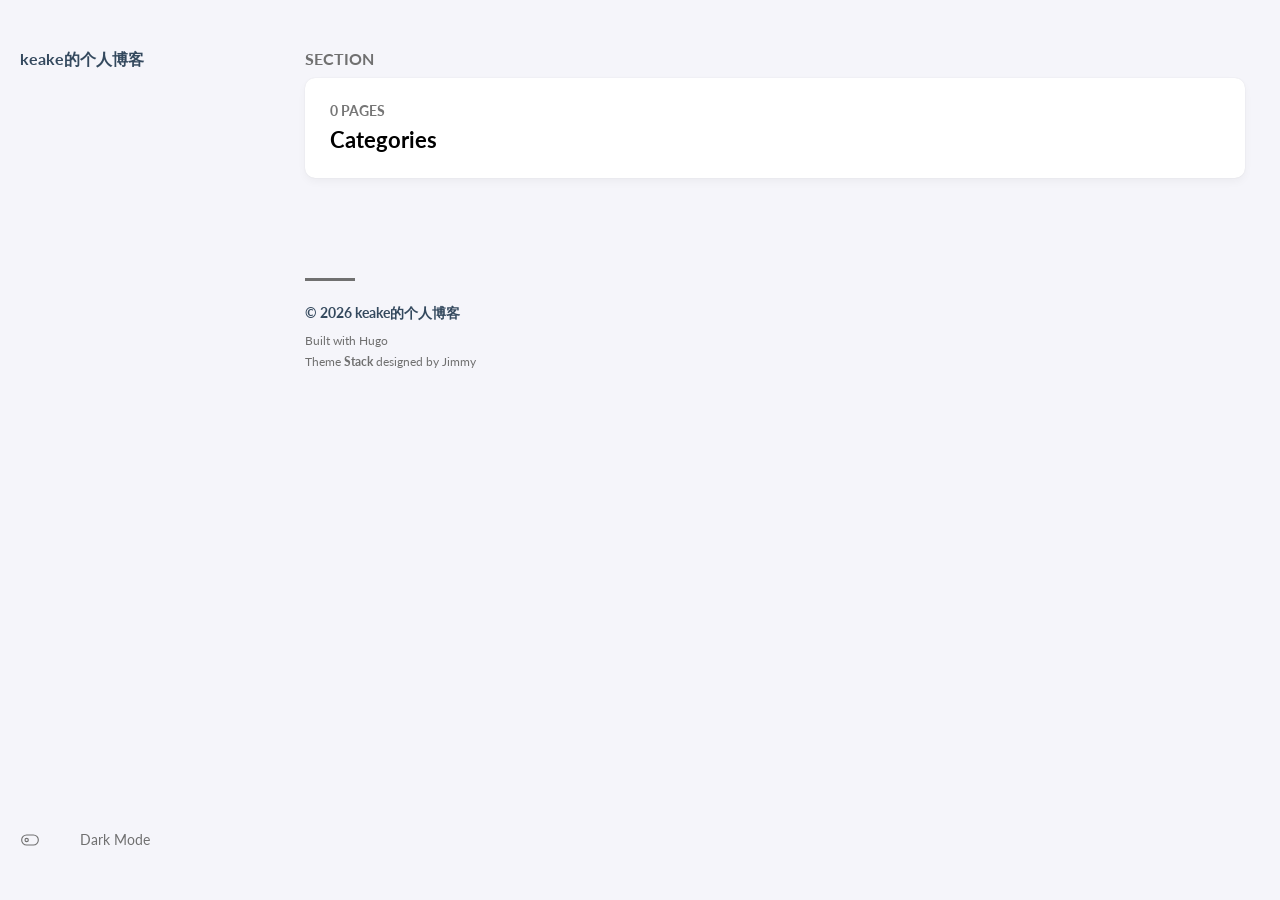
<file: categories/index.html>
<!DOCTYPE html>
<html lang="zh-CN" dir="ltr">
    <head><meta charset='utf-8'>
<meta name='viewport' content='width=device-width, initial-scale=1'><meta name='description' content="">
<title>Categories</title>


<link rel="canonical" href="https://example.org/categories/">
<link rel="preconnect" href="https://fonts.googleapis.com">
<link rel="preconnect" href="https://fonts.gstatic.com" crossorigin>
<link rel="preload" as="style" href="https://fonts.googleapis.com/css2?family=Lato:wght@300;400;700&display=swap">
<link rel="stylesheet" href="https://fonts.googleapis.com/css2?family=Lato:wght@300;400;700&display=swap">


<link rel="stylesheet" href="/scss/style.min.799d4eb5edb117f7012621164cf273d31efe3561381d5c5d3a82cda35aedd700.css"><meta property='og:title' content="Categories">
<meta property='og:description' content="">
<meta property='og:url' content='https://example.org/categories/'>
<meta property='og:site_name' content='keake的个人博客'>
<meta property='og:type' content='website'>
<meta name="twitter:title" content="Categories">
<meta name="twitter:description" content=""><link rel="alternate" type="application/rss&#43;xml" href="https://example.org/categories/index.xml">
    </head>
    <body class="">
    <script>
        (function() {
            const colorSchemeKey = 'StackColorScheme';
            if(!localStorage.getItem(colorSchemeKey)){
                localStorage.setItem(colorSchemeKey, "auto");
            }
        })();
    </script><script>
    (function() {
        const colorSchemeKey = 'StackColorScheme';
        const colorSchemeItem = localStorage.getItem(colorSchemeKey);
        const supportDarkMode = window.matchMedia('(prefers-color-scheme: dark)').matches === true;

        if (colorSchemeItem == 'dark' || colorSchemeItem === 'auto' && supportDarkMode) {
            

            document.documentElement.dataset.scheme = 'dark';
        } else {
            document.documentElement.dataset.scheme = 'light';
        }
    })();
</script>
<div class="container main-container flex on-phone--column compact"><aside class="sidebar left-sidebar sticky ">
    <button class="hamburger hamburger--spin" type="button" id="toggle-menu" aria-label="Toggle Menu">
        <span class="hamburger-box">
            <span class="hamburger-inner"></span>
        </span>
    </button>

    <header>
        
        
        <div class="site-meta">
            <h1 class="site-name"><a href="/">keake的个人博客</a></h1>
            <h2 class="site-description"></h2>
        </div>
    </header><ol class="menu" id="main-menu">
        
        
        <li class="menu-bottom-section">
            <ol class="menu">

                
                    <li id="dark-mode-toggle">
                        <svg xmlns="http://www.w3.org/2000/svg" class="icon icon-tabler icon-tabler-toggle-left" width="24" height="24" viewBox="0 0 24 24" stroke-width="2" stroke="currentColor" fill="none" stroke-linecap="round" stroke-linejoin="round">
  <path stroke="none" d="M0 0h24v24H0z"/>
  <circle cx="8" cy="12" r="2" />
  <rect x="2" y="6" width="20" height="12" rx="6" />
</svg>



                        <svg xmlns="http://www.w3.org/2000/svg" class="icon icon-tabler icon-tabler-toggle-right" width="24" height="24" viewBox="0 0 24 24" stroke-width="2" stroke="currentColor" fill="none" stroke-linecap="round" stroke-linejoin="round">
  <path stroke="none" d="M0 0h24v24H0z"/>
  <circle cx="16" cy="12" r="2" />
  <rect x="2" y="6" width="20" height="12" rx="6" />
</svg>



                        <span>Dark Mode</span>
                    </li>
                
            </ol>
        </li>
    </ol>
</aside>

    

            <main class="main full-width">
    <header>
        <h3 class="section-title">
            
                Section
            
        </h3>

        <div class="section-card">
            <div class="section-details">
                <h3 class="section-count">0 pages</h3>
                <h1 class="section-term">Categories</h1>
                
            </div>
        </div>
    </header>
    
    
        <section class="article-list--compact">
            
        </section>
    <footer class="site-footer">
    <section class="copyright">
        &copy; 
        
        2026 keake的个人博客
    </section>
    
    <section class="powerby">
        Built with <a href="https://gohugo.io/" target="_blank" rel="noopener">Hugo</a> <br />
        Theme <b><a href="https://github.com/CaiJimmy/hugo-theme-stack" target="_blank" rel="noopener" data-version="4.0.2">Stack</a></b> designed by <a href="https://jimmycai.com" target="_blank" rel="noopener">Jimmy</a>
    </section>
</footer>


            </main>
        </div>
        
<script type="text/javascript" src="/ts/main.1ff1e5fdc4e178ed422e50aa407526dc552f26342d729343fded19416194382c.js" defer></script>


    </body>
</html>
</file>
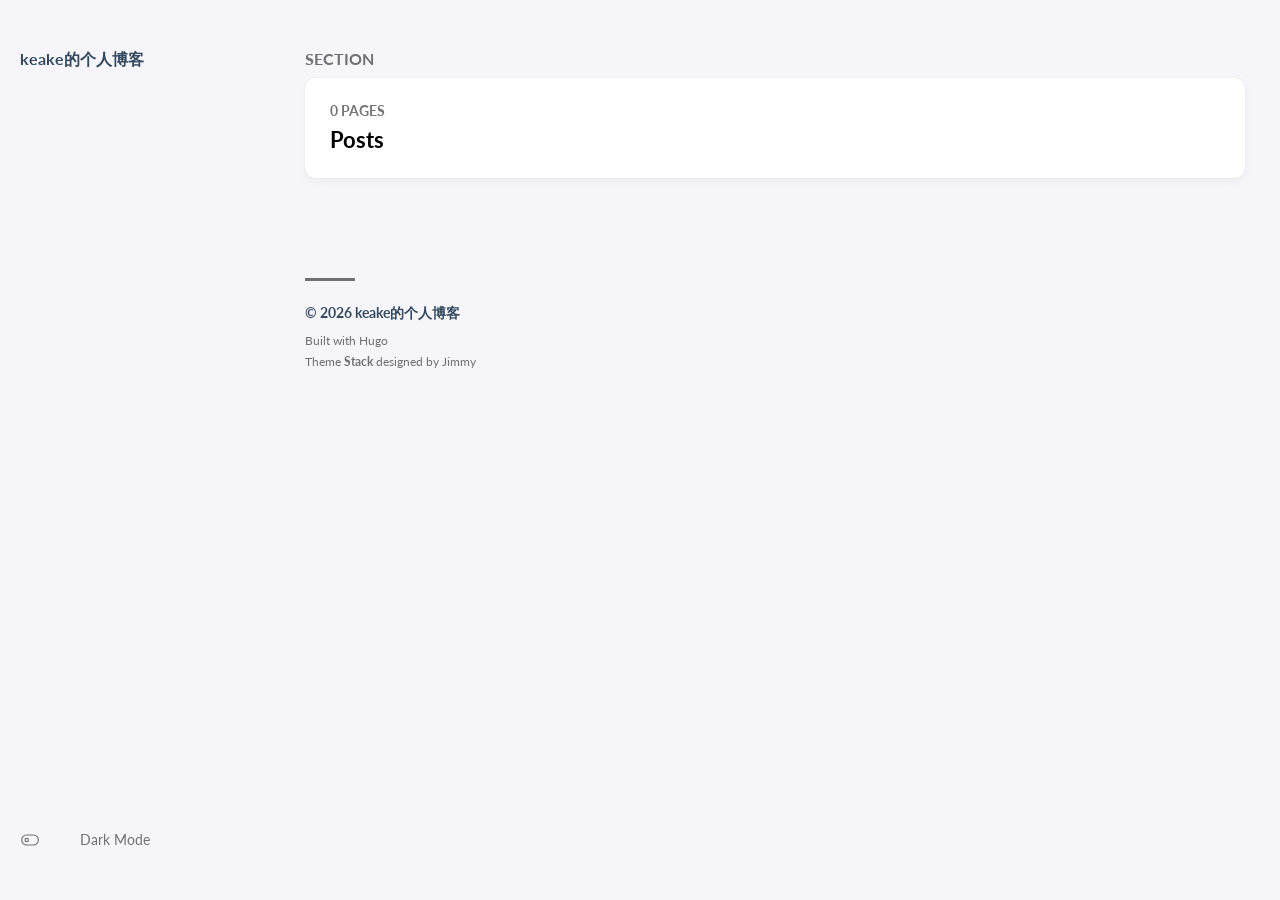
<file: post/index.html>
<!DOCTYPE html>
<html lang="zh-CN" dir="ltr">
    <head><meta charset='utf-8'>
<meta name='viewport' content='width=device-width, initial-scale=1'><meta name='description' content="">
<title>Posts</title>


<link rel="canonical" href="https://example.org/post/">
<link rel="preconnect" href="https://fonts.googleapis.com">
<link rel="preconnect" href="https://fonts.gstatic.com" crossorigin>
<link rel="preload" as="style" href="https://fonts.googleapis.com/css2?family=Lato:wght@300;400;700&display=swap">
<link rel="stylesheet" href="https://fonts.googleapis.com/css2?family=Lato:wght@300;400;700&display=swap">


<link rel="stylesheet" href="/scss/style.min.799d4eb5edb117f7012621164cf273d31efe3561381d5c5d3a82cda35aedd700.css"><meta property='og:title' content="Posts">
<meta property='og:description' content="">
<meta property='og:url' content='https://example.org/post/'>
<meta property='og:site_name' content='keake的个人博客'>
<meta property='og:type' content='website'>
<meta name="twitter:title" content="Posts">
<meta name="twitter:description" content=""><link rel="alternate" type="application/rss&#43;xml" href="https://example.org/post/index.xml">
    </head>
    <body class="">
    <script>
        (function() {
            const colorSchemeKey = 'StackColorScheme';
            if(!localStorage.getItem(colorSchemeKey)){
                localStorage.setItem(colorSchemeKey, "auto");
            }
        })();
    </script><script>
    (function() {
        const colorSchemeKey = 'StackColorScheme';
        const colorSchemeItem = localStorage.getItem(colorSchemeKey);
        const supportDarkMode = window.matchMedia('(prefers-color-scheme: dark)').matches === true;

        if (colorSchemeItem == 'dark' || colorSchemeItem === 'auto' && supportDarkMode) {
            

            document.documentElement.dataset.scheme = 'dark';
        } else {
            document.documentElement.dataset.scheme = 'light';
        }
    })();
</script>
<div class="container main-container flex on-phone--column compact"><aside class="sidebar left-sidebar sticky ">
    <button class="hamburger hamburger--spin" type="button" id="toggle-menu" aria-label="Toggle Menu">
        <span class="hamburger-box">
            <span class="hamburger-inner"></span>
        </span>
    </button>

    <header>
        
        
        <div class="site-meta">
            <h1 class="site-name"><a href="/">keake的个人博客</a></h1>
            <h2 class="site-description"></h2>
        </div>
    </header><ol class="menu" id="main-menu">
        
        
        <li class="menu-bottom-section">
            <ol class="menu">

                
                    <li id="dark-mode-toggle">
                        <svg xmlns="http://www.w3.org/2000/svg" class="icon icon-tabler icon-tabler-toggle-left" width="24" height="24" viewBox="0 0 24 24" stroke-width="2" stroke="currentColor" fill="none" stroke-linecap="round" stroke-linejoin="round">
  <path stroke="none" d="M0 0h24v24H0z"/>
  <circle cx="8" cy="12" r="2" />
  <rect x="2" y="6" width="20" height="12" rx="6" />
</svg>



                        <svg xmlns="http://www.w3.org/2000/svg" class="icon icon-tabler icon-tabler-toggle-right" width="24" height="24" viewBox="0 0 24 24" stroke-width="2" stroke="currentColor" fill="none" stroke-linecap="round" stroke-linejoin="round">
  <path stroke="none" d="M0 0h24v24H0z"/>
  <circle cx="16" cy="12" r="2" />
  <rect x="2" y="6" width="20" height="12" rx="6" />
</svg>



                        <span>Dark Mode</span>
                    </li>
                
            </ol>
        </li>
    </ol>
</aside>

    

            <main class="main full-width">
    <header>
        <h3 class="section-title">
            
                Section
            
        </h3>

        <div class="section-card">
            <div class="section-details">
                <h3 class="section-count">0 pages</h3>
                <h1 class="section-term">Posts</h1>
                
            </div>
        </div>
    </header>
    
    
        <section class="article-list--compact">
            
        </section>
    <footer class="site-footer">
    <section class="copyright">
        &copy; 
        
        2026 keake的个人博客
    </section>
    
    <section class="powerby">
        Built with <a href="https://gohugo.io/" target="_blank" rel="noopener">Hugo</a> <br />
        Theme <b><a href="https://github.com/CaiJimmy/hugo-theme-stack" target="_blank" rel="noopener" data-version="4.0.2">Stack</a></b> designed by <a href="https://jimmycai.com" target="_blank" rel="noopener">Jimmy</a>
    </section>
</footer>


            </main>
        </div>
        
<script type="text/javascript" src="/ts/main.1ff1e5fdc4e178ed422e50aa407526dc552f26342d729343fded19416194382c.js" defer></script>


    </body>
</html>
</file>
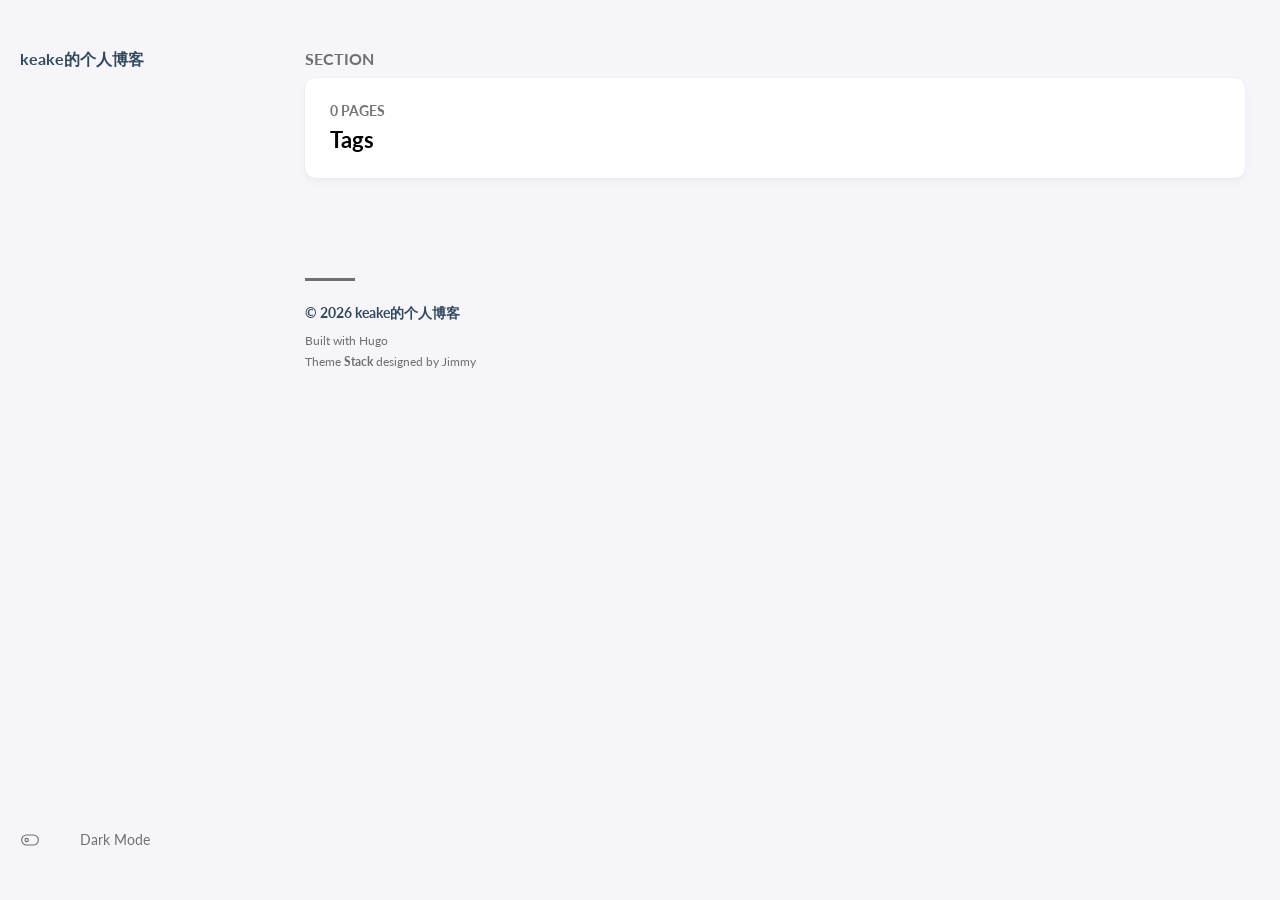
<file: tags/index.html>
<!DOCTYPE html>
<html lang="zh-CN" dir="ltr">
    <head><meta charset='utf-8'>
<meta name='viewport' content='width=device-width, initial-scale=1'><meta name='description' content="">
<title>Tags</title>


<link rel="canonical" href="https://example.org/tags/">
<link rel="preconnect" href="https://fonts.googleapis.com">
<link rel="preconnect" href="https://fonts.gstatic.com" crossorigin>
<link rel="preload" as="style" href="https://fonts.googleapis.com/css2?family=Lato:wght@300;400;700&display=swap">
<link rel="stylesheet" href="https://fonts.googleapis.com/css2?family=Lato:wght@300;400;700&display=swap">


<link rel="stylesheet" href="/scss/style.min.799d4eb5edb117f7012621164cf273d31efe3561381d5c5d3a82cda35aedd700.css"><meta property='og:title' content="Tags">
<meta property='og:description' content="">
<meta property='og:url' content='https://example.org/tags/'>
<meta property='og:site_name' content='keake的个人博客'>
<meta property='og:type' content='website'>
<meta name="twitter:title" content="Tags">
<meta name="twitter:description" content=""><link rel="alternate" type="application/rss&#43;xml" href="https://example.org/tags/index.xml">
    </head>
    <body class="">
    <script>
        (function() {
            const colorSchemeKey = 'StackColorScheme';
            if(!localStorage.getItem(colorSchemeKey)){
                localStorage.setItem(colorSchemeKey, "auto");
            }
        })();
    </script><script>
    (function() {
        const colorSchemeKey = 'StackColorScheme';
        const colorSchemeItem = localStorage.getItem(colorSchemeKey);
        const supportDarkMode = window.matchMedia('(prefers-color-scheme: dark)').matches === true;

        if (colorSchemeItem == 'dark' || colorSchemeItem === 'auto' && supportDarkMode) {
            

            document.documentElement.dataset.scheme = 'dark';
        } else {
            document.documentElement.dataset.scheme = 'light';
        }
    })();
</script>
<div class="container main-container flex on-phone--column compact"><aside class="sidebar left-sidebar sticky ">
    <button class="hamburger hamburger--spin" type="button" id="toggle-menu" aria-label="Toggle Menu">
        <span class="hamburger-box">
            <span class="hamburger-inner"></span>
        </span>
    </button>

    <header>
        
        
        <div class="site-meta">
            <h1 class="site-name"><a href="/">keake的个人博客</a></h1>
            <h2 class="site-description"></h2>
        </div>
    </header><ol class="menu" id="main-menu">
        
        
        <li class="menu-bottom-section">
            <ol class="menu">

                
                    <li id="dark-mode-toggle">
                        <svg xmlns="http://www.w3.org/2000/svg" class="icon icon-tabler icon-tabler-toggle-left" width="24" height="24" viewBox="0 0 24 24" stroke-width="2" stroke="currentColor" fill="none" stroke-linecap="round" stroke-linejoin="round">
  <path stroke="none" d="M0 0h24v24H0z"/>
  <circle cx="8" cy="12" r="2" />
  <rect x="2" y="6" width="20" height="12" rx="6" />
</svg>



                        <svg xmlns="http://www.w3.org/2000/svg" class="icon icon-tabler icon-tabler-toggle-right" width="24" height="24" viewBox="0 0 24 24" stroke-width="2" stroke="currentColor" fill="none" stroke-linecap="round" stroke-linejoin="round">
  <path stroke="none" d="M0 0h24v24H0z"/>
  <circle cx="16" cy="12" r="2" />
  <rect x="2" y="6" width="20" height="12" rx="6" />
</svg>



                        <span>Dark Mode</span>
                    </li>
                
            </ol>
        </li>
    </ol>
</aside>

    

            <main class="main full-width">
    <header>
        <h3 class="section-title">
            
                Section
            
        </h3>

        <div class="section-card">
            <div class="section-details">
                <h3 class="section-count">0 pages</h3>
                <h1 class="section-term">Tags</h1>
                
            </div>
        </div>
    </header>
    
    
        <section class="article-list--compact">
            
        </section>
    <footer class="site-footer">
    <section class="copyright">
        &copy; 
        
        2026 keake的个人博客
    </section>
    
    <section class="powerby">
        Built with <a href="https://gohugo.io/" target="_blank" rel="noopener">Hugo</a> <br />
        Theme <b><a href="https://github.com/CaiJimmy/hugo-theme-stack" target="_blank" rel="noopener" data-version="4.0.2">Stack</a></b> designed by <a href="https://jimmycai.com" target="_blank" rel="noopener">Jimmy</a>
    </section>
</footer>


            </main>
        </div>
        
<script type="text/javascript" src="/ts/main.1ff1e5fdc4e178ed422e50aa407526dc552f26342d729343fded19416194382c.js" defer></script>


    </body>
</html>
</file>
